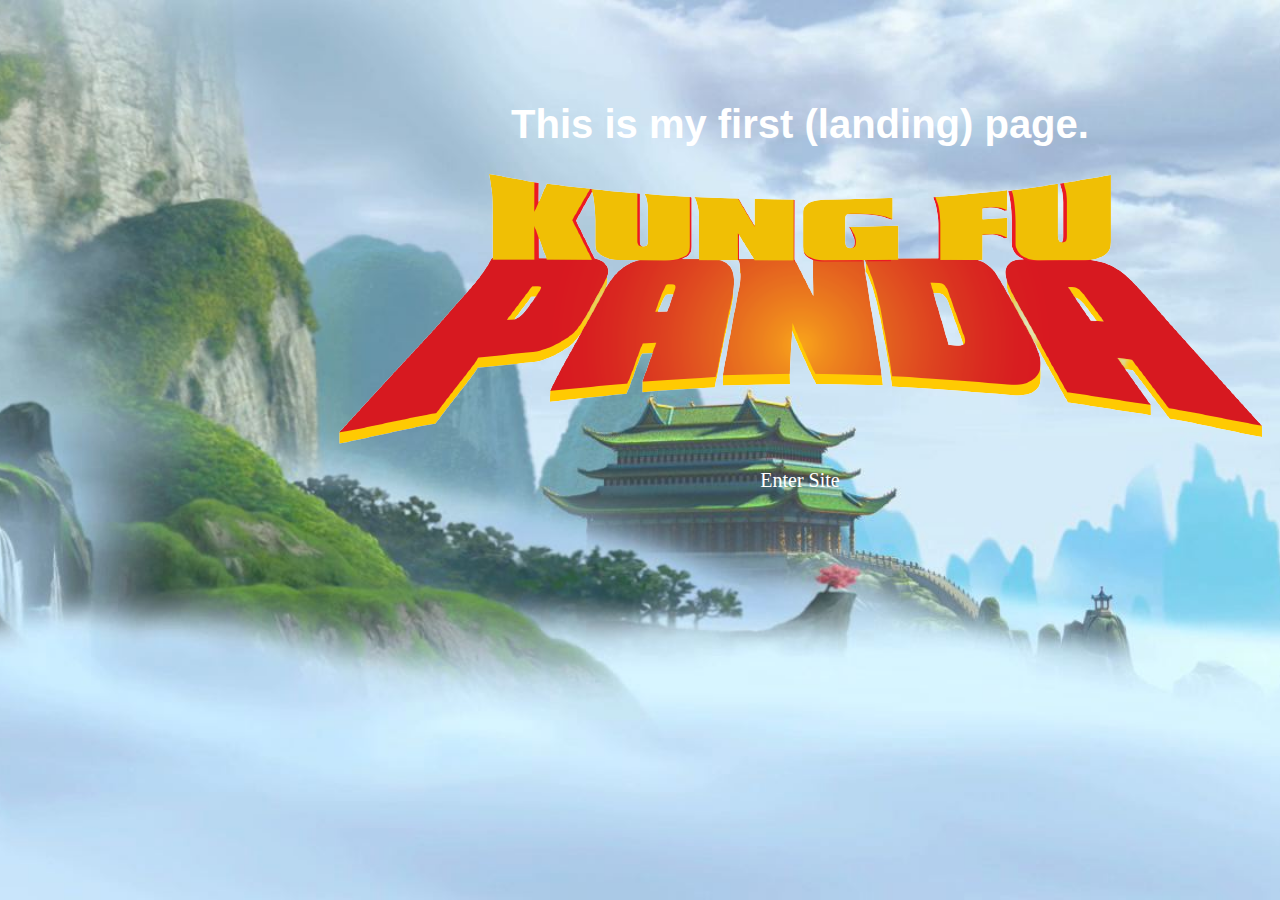
<file: index.html>
<!DOCTYPE html>
<html>
  <head>
    <title>Kung Fu Panda</title>
    <link rel="stylesheet" href="index.css" />
  </head>
  <body>
    <h1>This is my first (landing) page.</h1>

    <img src="img/KF-Logo (1).png" alt="Logo" />
    <p><a target="_blank" href="search.html"> Enter Site </a></p>
  </body>
</html>
</file>
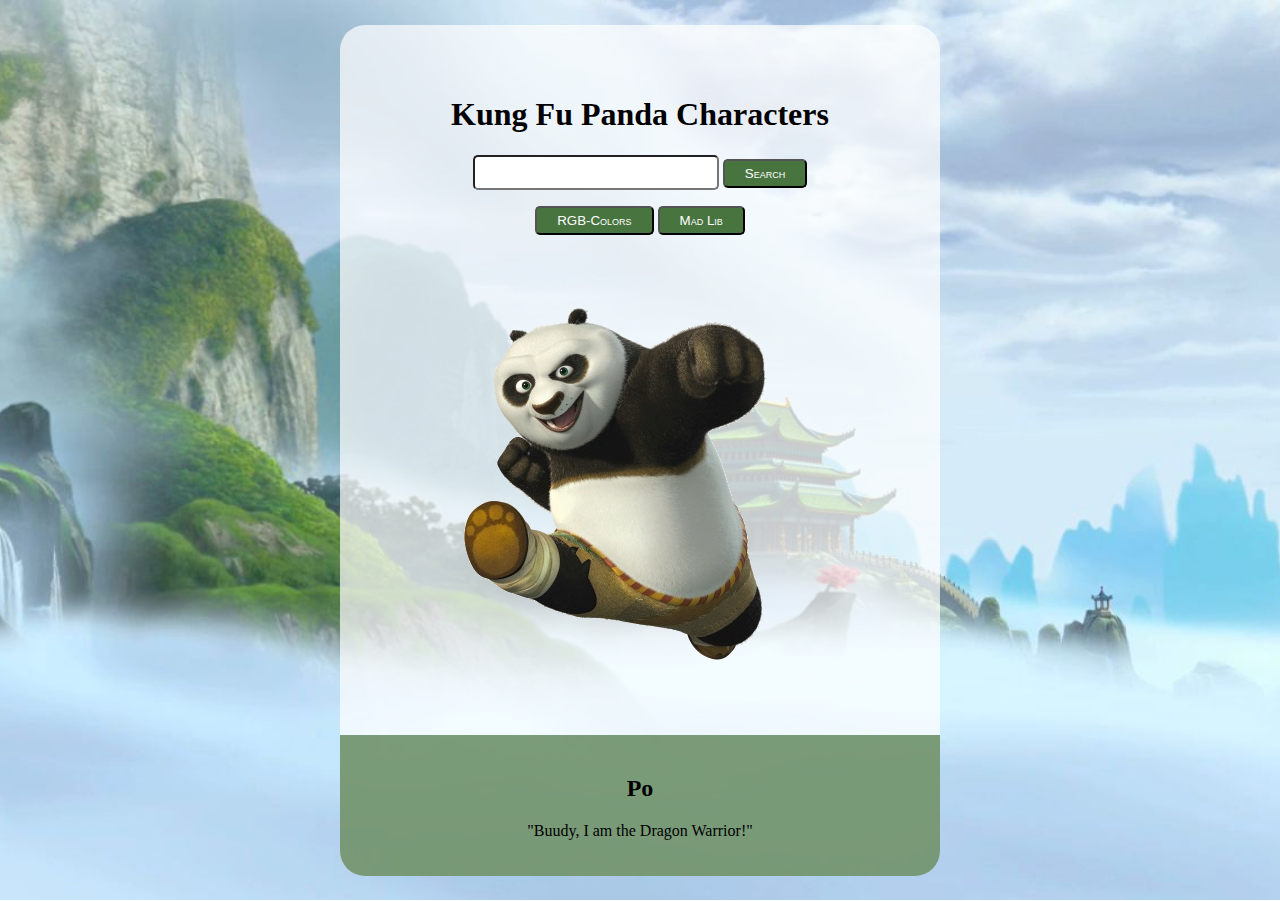
<file: search.html>
<!DOCTYPE html>
<html lang="en">
  <head>
    <title>Kung Fu Panda Characters</title>
    <link rel="stylesheet" href="style.css" />
  </head>
  <body>
    <h1>Kung Fu Panda Characters</h1>
    <p><input type="text" /> <button>Search</button></p>
    <p>
      <a href=" https://asmita1000.github.io/RGB-Colors/"> <button>RGB-Colors</button></a>
      <a href="https://asmita1000.github.io/Mad-Lib-1/"> <button>Mad Lib </button></a>
    </p>
    <p class="img-p"><img src="img/po.png" alt=" Character Image" /></p>
    <div>
      <h2>Po</h2>
      <p>"Buudy, I am the Dragon Warrior!"</p>
    </div>
  </body>
</html>
</file>
<file: index.css>
html {background: url("img/kungfupandabackground.jpg") no-repeat center fixed;
    background-size: cover;
    }

body {
    width: 1000px;
    margin: auto;
    padding: 100px 300px ;
    text-align:center ;
    font-size: 20px;
}
 h1 {
    font-family: Verdana, Geneva, Tahoma, sans-serif;
    padding-top: 1px;
    margin-top: 1px;
    color: white;
 }
a {
  color: white;
  text-decoration: none;
}
a:hover {
    text-decoration: underline;
}
</file>
<file: style.css>
html {
  background: url("img/kungfupandabackground.jpg") no-repeat center fixed;
  background-size: cover;
}

body {
  background-color: rgba(255, 255, 255, 0.7);
  width: 600px;
  margin: 25px auto;
  text-align: center;
  padding: 50px 0 0;
  border-radius: 25px;
}

h1,
h2 {
  font-family: papyrus;
}
h1 {
  margin: 40px o;
}

input {
  font-size: 18px;
  padding: 5px;
  border-radius: 5px;
}
button {
  background-color: rgba(72, 116, 63);
  color: white;
  padding: 5px 20px;
  font-variant: small-caps;
  border-radius: 5px;
}
button:hover {
  background-color: rgb(107, 154, 98);
  cursor: pointer;
}
.img-p {
  padding: 50px 0;
}

div {
  background-color: rgba(72, 116, 63, 0.7);
   text-anchor: white;
  padding: 20px 0;
  border-radius: 0 0 25px 25px;
}
 
a {
 background: size 50px;;
  color: rgb(107, 154, 98);
  cursor: pointer;
  text-decoration: none;
}
a:hover {
 text-decoration: underline;
}
</file>
